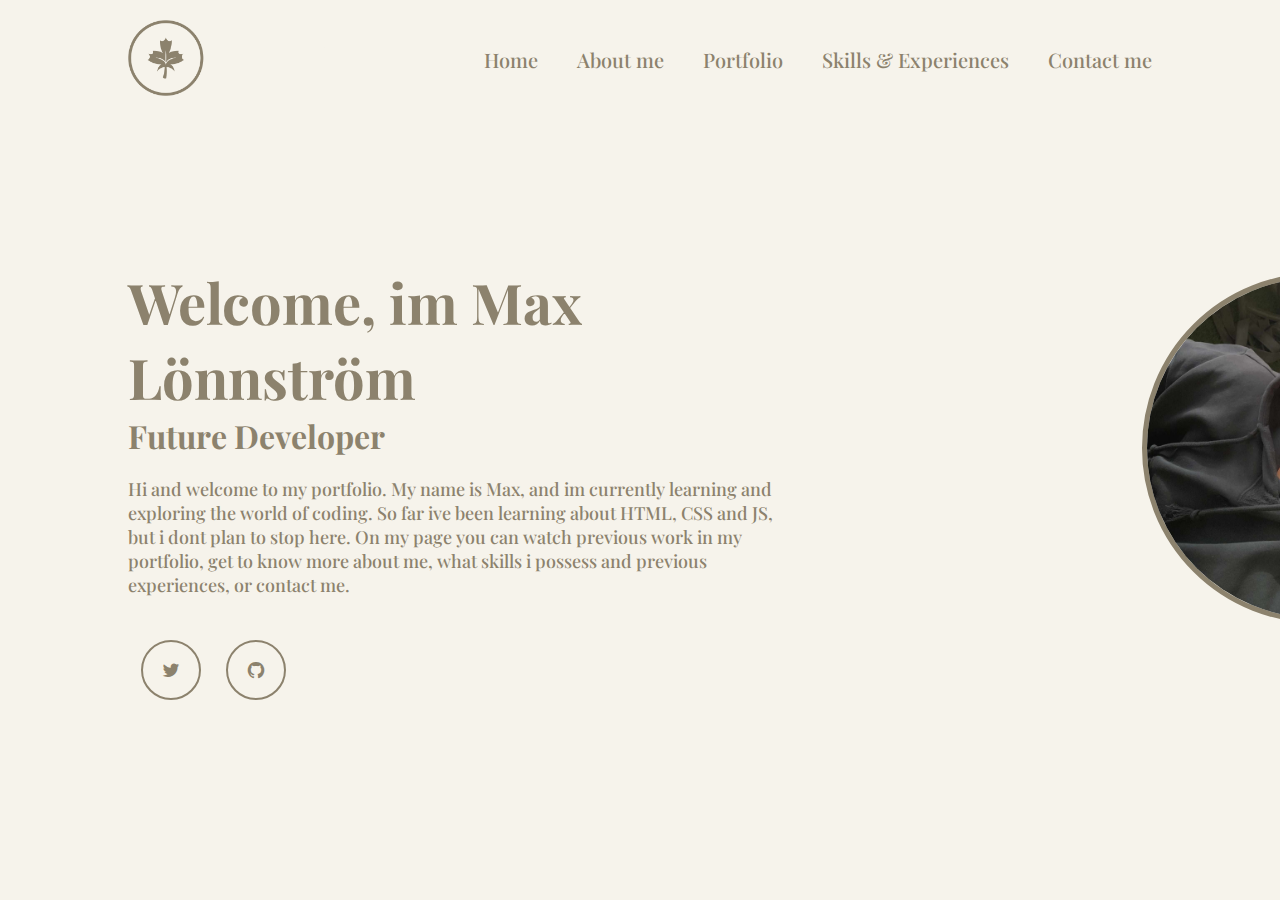
<file: index.html>
<!DOCTYPE html>
<html lang="en">
<head>
    <meta charset="UTF-8">
    <meta name="viewport" content="width=device-width, initial-scale=1.0">
    <title>Portfolio/CV</title>
    <link rel="stylesheet" href="style.css">
    <link href='https://unpkg.com/boxicons@2.1.4/css/boxicons.min.css' rel='stylesheet'>
</head>
<body>
    <header class="header">
        <a class="logo" href="index.html"><img src="Maxlogo.png" class='logopic' alt="Bild på Max Lönnström"></a>
        <nav class="navbar">
           <a href="index.html">Home</a>
           <a href="aboutme.html">About me</a>
           <a href="portfolio.html">Portfolio</a>
           <a href="experience.html">Skills & Experiences</a>
           <a href="contactme.html">Contact me</a>
        </nav>
    </header>
    
    <section class="visit">
        <div class="visitpage">
            <h1>Welcome, im Max Lönnström</h1>
            <h3>Future Developer</h3>
            <p>Hi and welcome to my portfolio. My name is Max, and im currently learning and exploring the world of coding.
            So far ive been learning about HTML, CSS and JS, but i dont plan to stop here.
            On my page you can watch previous work in my portfolio, get to know more about me, what skills i possess and previous experiences, or contact me. 
            </p>
        </div>
        <div class="picture">
            <img class='profile'src="maxpc.jpg" alt="Bild på Max">
        </div>
        <div class="visitsocials">
          <a href="https://x.com/maxieCS_"><i class='bx bxl-twitter'></i></a>
          <a href="https://github.com/maxie1337"><i class='bx bxl-github'></i></a>
        </div>
    </section>
</body>
</html>
</file>
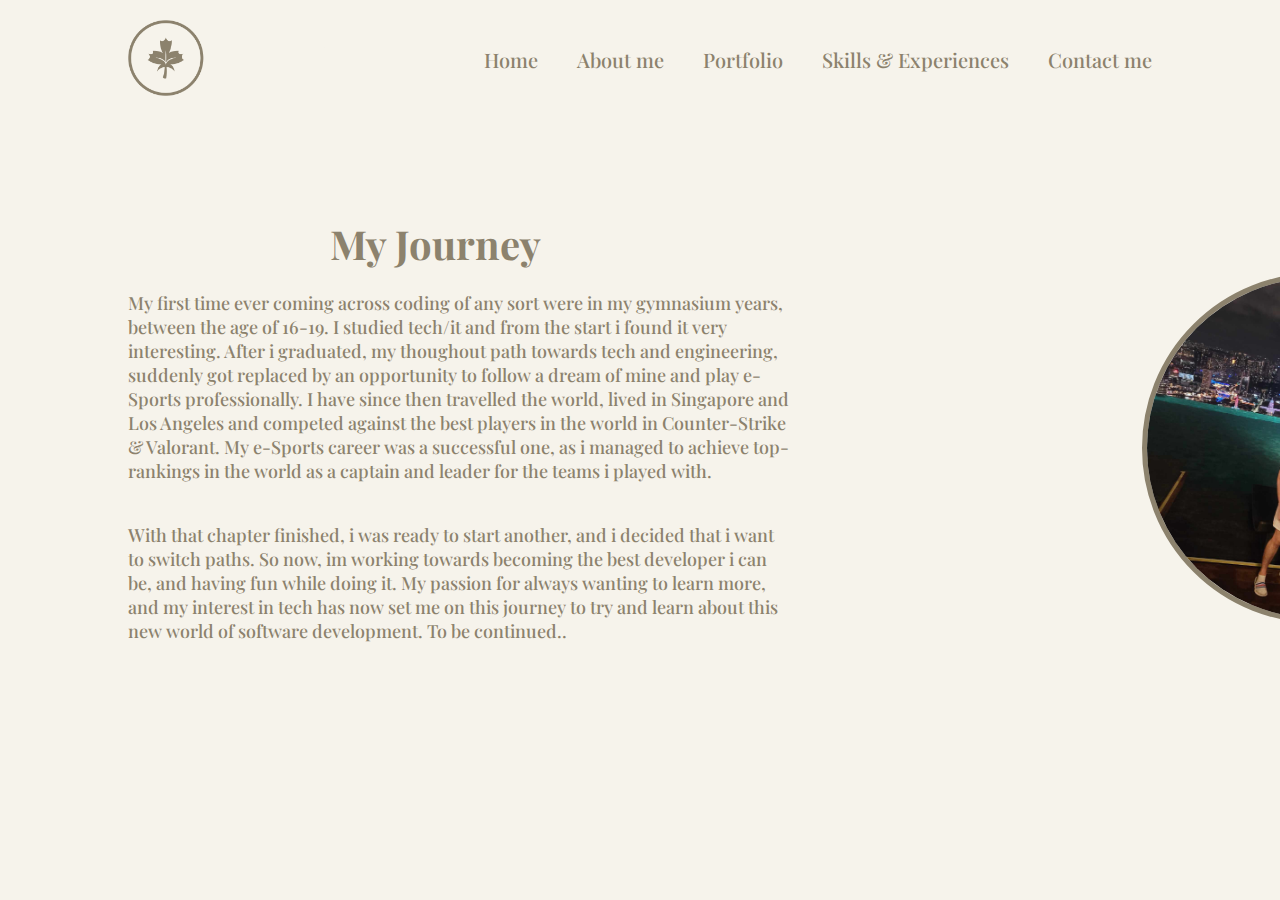
<file: aboutme.html>
<!DOCTYPE html>
<html lang="en">
<head>
    <meta charset="UTF-8">
    <meta name="viewport" content="width=device-width, initial-scale=1.0">
    <title>Portfolio/CV</title>
    <link rel="stylesheet" href="style.css">
    <link href='https://unpkg.com/boxicons@2.1.4/css/boxicons.min.css' rel='stylesheet'>
</head>
<body>
    <header class="header">
        <a class="logo" href="index.html"><img src="Maxlogo.png" class='logopic' alt="Bild på Max Lönnström"></a>
        <nav class="navbar">
            <a href="index.html">Home</a>
            <a href="aboutme.html">About me</a>
            <a href="portfolio.html">Portfolio</a>
            <a href="experience.html">Skills & Experiences</a>
            <a href="contactme.html">Contact me</a>
        </nav>
    </header>

    <section class="aboutme">
        <div class="aboutmepage">
            <h2>My Journey</h2>
            <p>My first time ever coming across coding of any sort were in my gymnasium years, between the age of 16-19. I studied tech/it and from the start i found it very interesting.
               After i graduated, my thoughout path towards tech and engineering, suddenly got replaced by an opportunity to follow a dream of mine and play e-Sports professionally.
               I have since then travelled the world, lived in Singapore and Los Angeles and competed against the best players in the world in Counter-Strike & Valorant.
               My e-Sports career was a successful one, as i managed to achieve top-rankings in the world as a captain and leader for the teams i played with.
            </p>
            <p>With that chapter finished, i was ready to start another, and i decided that i want to switch paths. So now, im working towards becoming the best developer i can be, and having fun while doing it.
                My passion for always wanting to learn more, and my interest in tech has now set me on this journey to try and learn about this new world of software development. To be continued..
            </p>
        </div>
        <div class="picture">
            <img  class='gaming' src="maxiesg.jpg" alt="">
        </div>
    </section>
</body>
</html>
</file>
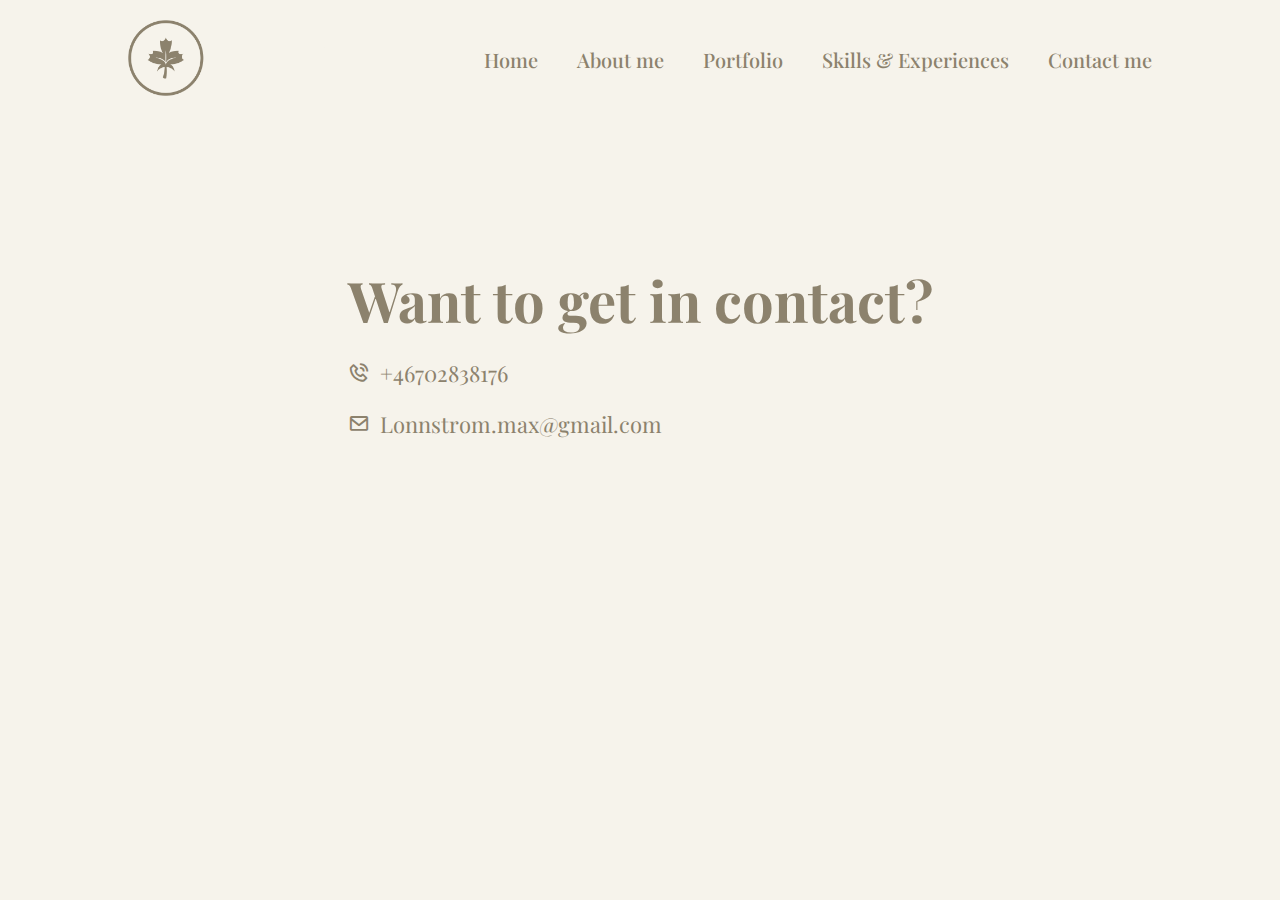
<file: contactme.html>
<!DOCTYPE html>
<html lang="en">
<head>
    <meta charset="UTF-8">
    <meta name="viewport" content="width=device-width, initial-scale=1.0">
    <title>Portfolio/CV</title>
    <link rel="stylesheet" href="style.css">
    <link href='https://unpkg.com/boxicons@2.1.4/css/boxicons.min.css' rel='stylesheet'>
</head>
<body>
    <header class="header">
        <a class="logo" href="index.html"><img src="Maxlogo.png" class='logopic' alt="Bild på Max Lönnström"></a>
        <nav class="navbar">
            <a href="index.html">Home</a>
            <a href="aboutme.html">About me</a>
            <a href="portfolio.html">Portfolio</a>
            <a href="experience.html">Skills & Experiences</a>
            <a href="contactme.html">Contact me</a>
        </nav>
    </header>

    <section class="contact">
        <div class="contactpage">
            <h1>Want to get in contact?</h1><br>
            <div class="phonenumber"><i class='bx bx-phone-call'></i>&nbsp;&nbsp;+46702838176</div><br>
            <div class="email"><i class='bx bx-envelope'></i>&nbsp;&nbsp;Lonnstrom.max@gmail.com</div>
        </div>
    </section>
</body>
</html>
</file>
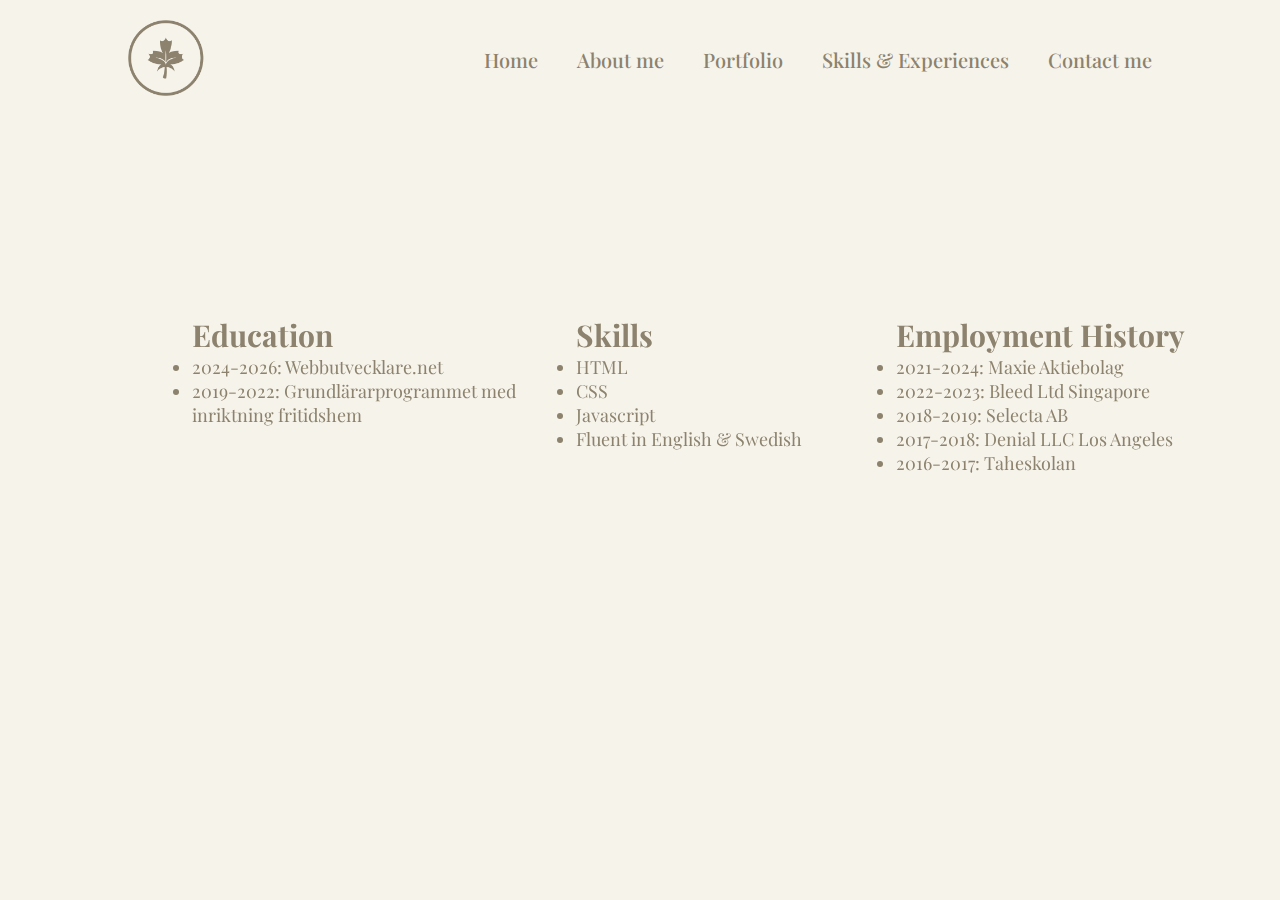
<file: experience.html>
<!DOCTYPE html>
<html lang="en">
<head>
    <meta charset="UTF-8">
    <meta name="viewport" content="width=device-width, initial-scale=1.0">
    <title>Portfolio/CV</title>
    <link rel="stylesheet" href="style.css">
    <link href='https://unpkg.com/boxicons@2.1.4/css/boxicons.min.css' rel='stylesheet'>
</head>
<body>
    <header class="header">
        <a class="logo" href="index.html"><img src="Maxlogo.png" class='logopic' alt="Bild på Max Lönnström"></a>
        <nav class="navbar">
            <a href="index.html">Home</a>
            <a href="aboutme.html">About me</a>
            <a href="portfolio.html">Portfolio</a>
            <a href="experience.html">Skills & Experiences</a>
            <a href="contactme.html">Contact me</a>
        </nav>
    </header>

        <div class="educationpage">
            <h3>Education</h3>
            <ul class="list">
                <li>2024-2026: Webbutvecklare.net</li>
                <li>2019-2022: Grundlärarprogrammet med inriktning fritidshem</li>
            </ul>
        </div>


        <div class="employmentpage">
            <h3>Employment History</h3>
            <ul class="list">
                <li>2021-2024: Maxie Aktiebolag</li>
                <li>2022-2023: Bleed Ltd Singapore</li>
                <li>2018-2019: Selecta AB</li>
                <li>2017-2018: Denial LLC Los Angeles</li>
                <li>2016-2017: Taheskolan</li>
            </ul>
        </div>

        <div class="skillspage">
            <h3>Skills</h3>
            <ul class="list">
                <li>HTML</li>
                <li>CSS</li>
                <li>Javascript</li>
                <li>Fluent in English & Swedish</li>
            </ul>
        </div>
</body>
</html>
</file>
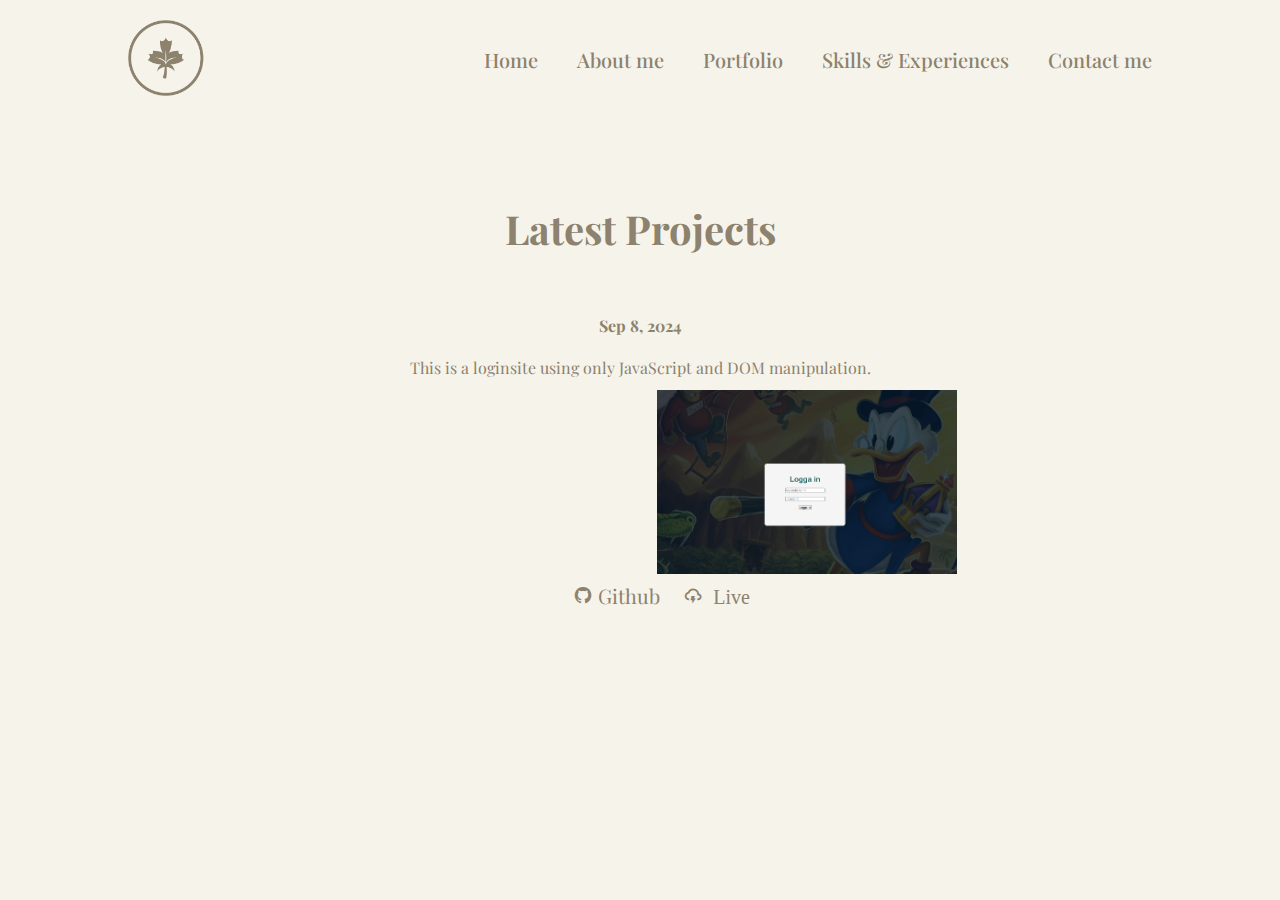
<file: portfolio.html>
<!DOCTYPE html>
<html lang="en">
<head>
    <meta charset="UTF-8">
    <meta name="viewport" content="width=device-width, initial-scale=1.0">
    <title>Portfolio/CV</title>
    <link rel="stylesheet" href="style.css">
    <link href='https://unpkg.com/boxicons@2.1.4/css/boxicons.min.css' rel='stylesheet'>
</head>
<body>
    <header class="header">
        <a class="logo" href="index.html"><img src="Maxlogo.png" class='logopic' alt="Bild på Max Lönnström"></a>
        <nav class="navbar">
            <a href="index.html">Home</a>
            <a href="aboutme.html">About me</a>
            <a href="portfolio.html">Portfolio</a>
            <a href="experience.html">Skills & Experiences</a>
            <a href="contactme.html">Contact me</a>
        </nav>
    </header>
     <div class="portfoliocontainer">
    <section class="portfolio">
        <div class="portfoliopage">
            <h2>Latest Projects</h2>
            <p><h4>Sep 8, 2024</h4><br>
            This is a loginsite using only JavaScript and DOM manipulation.
            </p>
            <div class="login"></div>
                <img class='loginpic' src="loginpage.png" alt="bild på loginsida">
            </div>
            <div class="visitlive">
               <a href="https://github.com/maxie1337/Skapa-Inloggningsida"><i class='bx bxl-github'></i>&nbsp;Github</a>
               <a href="https://maxie1337.github.io/Skapa-Inloggningsida/"><i class='bx bx-cloud-lightning'>&nbsp;Live</i></a>
            </div>
        </div>
    </section>
</div>
</body>
</html>
</file>
<file: style.css>
@import url('https://fonts.googleapis.com/css2?family=Playfair+Display:ital,wght@0,400..900;1,400..900&display=swap');

* {
    font-family: 'Playfair Display', 'sans-serif';
    margin: 0;
    padding: 0;
    box-sizing: border-box;
}

body {
    background: #f6f3eb;
    color: #8c826d;
}

.logopic {
    width: 280px;
    height: auto;
}

.header {
    position: fixed;
    top: 0;
    left: 0;
    width: 100%;
    padding: 20px 10%;
    background: #f6f3eb;
    display: flex;
    justify-content: space-between;
    align-items: center;
    z-index: 100;
}

.navbar a {
font-size: 20px;
color: #8c826d;
text-decoration: none;
font-weight: 500;
margin-left: 35px;
}

.navbar a:hover {
   color: #615c47; 
}

.profile {
    max-width: 100%;
    width: 350px;
    height: 350px;
    object-fit: cover;
    border-radius: 50%;
    margin-left: 350px;
    border: 5px solid #8c826d;
}
.gaming {
    max-width: 100%;
    width: 350px;
    height: 350px;
    object-fit: cover;
    border-radius: 50%;
    margin-left: 350px;
    border: 5px solid #8c826d;
}

.visit {
    height: 100vh;
    display: flex;
    align-items: center;
    padding: 0 10%;
}

.visitpage {
    max-width: 760px;
}

.visitpage h1 {
    font-size: 56px;
    font-weight: 700;
}

.visitpage h3 {
    font-size: 32px;
    font-weight: 700;
}
.visitpage p {
    font-size: 18px;
    margin: 20px 0 40px;
    font-weight: 500;
}

.visitsocials {
    position: absolute;
    bottom: 200px;
    width: 170px;
    display: flex;
    justify-content: space-around;
}

.visitsocials a {
    display: inline-flex;
    justify-content: center;
    align-items: center;
    width: 60px;
    height: 60px;
    background: transparent;
    border: 2px solid #8c826d;
    border-radius: 50%;
    font-size: 20px;
    color: #8c826d;
    text-decoration: none;
}

.aboutme {
    height: 100vh;
    display: flex;
    align-items: center;
    padding: 0 10%;
}

.aboutmepage {
    max-width: 760px;
}
.aboutmepage p {
    font-size: 18px;
    margin: 20px 0 40px;
    font-weight: 500;
}
.aboutmepage h2 {
    font-size: 40px;
    font-weight: 700;
    display: flex;
    justify-content: center;
    padding-right: 50px;
    padding-bottom: 1px;
}

.portfolio {
    height: 100vh;
    display: flex;
    align-items: center;
    padding: 0;
}

.portfoliopage {
    max-width: 760px;
    height: 100vh;
    display: flex;
    flex-direction: column;
    justify-content: center;
    align-items: center;
    margin: 0 auto;
}

.portfoliopage p {
    font-size: 18px;
    margin: 10px;
    font-weight: 500;
    text-align: center;
}

.portfolio h2 {
    font-size: 40px;
    font-weight: 700;
    padding-bottom: 40px;
    text-align: center;
}

.visitlive {
    position: absolute;
    bottom: 140px;
    left: 47%;
    display: flex;
    gap: 70px;
}

.visitlive a {
    display: inline-flex;
    justify-content: center;
    align-items: center;
    width: 30px;
    height: 30px;
    background: transparent;
    border-radius: 50%;
    font-size: 20px;
    color: #8c826d;
    text-decoration: none;
}
.loginpic {
    max-width: 100%;
    width: 300px;
    height: auto;
    object-fit: cover;
    margin-left: 350px;
    position: absolute;
    top: 60%;
    left: 24%;
}
.portfoliocontainer {
    position: relative;
    top: -150px;
}

.educationpage {
    max-width: 400px;
    display: flex;
    flex-direction: column;
    justify-content: center;
    position: fixed;
    top: 35%;
    left: 15%;
}

.skillspage {
    max-width: 400px;
    display: flex;
    flex-direction: column;
    justify-content: center;
    position: fixed;
    top: 35%;
    left: 45%;
}

.employmentpage {
    max-width: 400px;
    display: flex;
    flex-direction: column;
    justify-content: center;
    position: fixed;
    top: 35%;
    left: 70%;
}

.educationpage h3, .employmentpage h3, .skillspage h3 {
    font-size: 30px;
    font-weight: 700;
}

.educationpage li, .employmentpage li, .skillspage li {
    font-size: 18px;
    font-weight: 400;
}

.contact {
    height: 100vh;
    display: flex;
    justify-content: center;
    align-items: center;
    margin-top: -100px;
}

.contactpage {
    max-width: 760px;
}

.contactpage h1 {
    font-size: 56px;
    font-weight: 700;
}
.phonenumber, .email {
    font-size: 22px;
}
</file>
